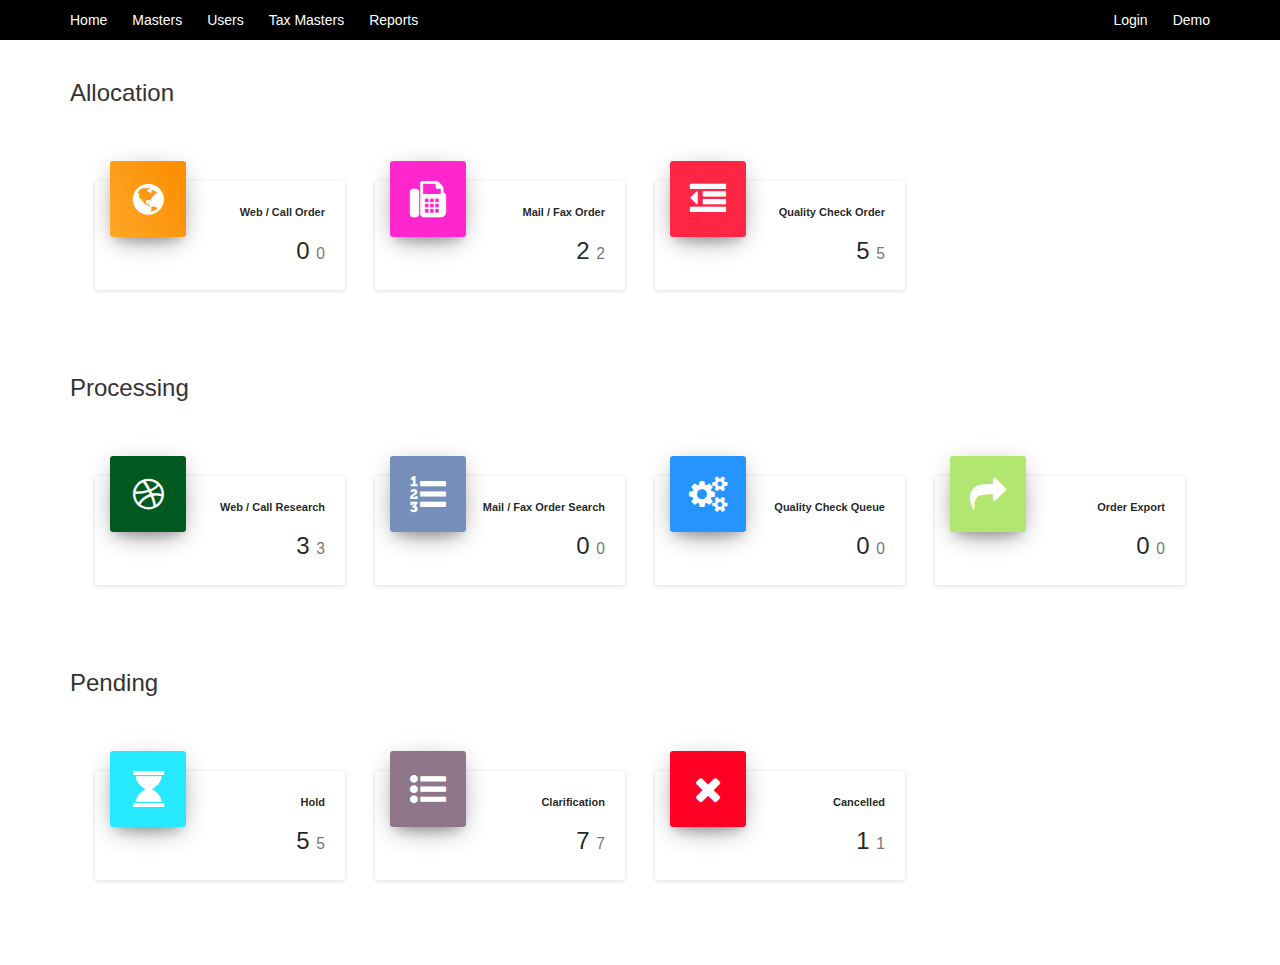
<file: index.html>
<!DOCTYPE html>
<html>
<head>
	<title>sample</title>
	<!-- Latest compiled and minified CSS -->
	<link rel="stylesheet" href="https://maxcdn.bootstrapcdn.com/bootstrap/3.3.7/css/bootstrap.min.css">

	
    <link href="New_Dashcss/style.css" rel="stylesheet" type="text/css" />
	<script src="https://ajax.googleapis.com/ajax/libs/jquery/3.3.1/jquery.min.js"></script>

	<!-- Latest compiled and minified JavaScript -->
	<script src="https://ajax.googleapis.com/ajax/libs/jquery/3.3.1/jquery.min.js"></script>


	<!-- custom fonts -->
	<link href="https://maxcdn.bootstrapcdn.com/font-awesome/4.7.0/css/font-awesome.min.css" rel="stylesheet">

	<link rel="stylesheet" type="text/css" href="https://maxcdn.bootstrapcdn.com/font-awesome/4.7.0/css/font-awesome.min.css">
	
</head>
<body>
	<div class="col-md-12 col-sm-12 col-xs-12" style="background-color: #000;">
		<div class="container">
			<div class="col-md-12 col-sm-12 col-xs-12" style="padding: 0px;">
				<div class="col-md-6 col-sm-6 col-xs-12 one">
					<ul>
						<li><a href="">Home</a></li>
						<li><a href="">Masters</a></li>
						<li><a href="">Users</a></li>
						<li><a href="">Tax Masters</a></li>
						<li><a href="">Reports</a></li>
					</ul>
				</div>
				<div class="col-md-6 col-sm-6 col-xs-12 two" style="text-align: right;">
					<ul>
						<li><a href="">Demo</a></li>
						<li><a href="">Login</a></li>
					</ul>
				</div>
			</div>
		</div>
	</div>

	<div class="col-md-12 col-sm-12 col-xs-12" style="padding: 20px 0px;">
		<div class="container">

			<!-- allocation -->
			<div class="col-md-12 col-sm-12 col-xs-12 three">
				<h3 style="font-weight: normal;">Allocation</h3>

				<div class="col-md-12 col-sm-12 col-xs-12" style="padding: 40px 10px;">
					<!-- <div class="col-md-3 four" style="">
						<div class="col-md-12 five">
							<h4>Web / Call Order</h4>
							<i class="web fa fa-globe"><span class="badge bd">0</span></i>
						</div>
					</div>
					<div class="col-md-3 four" style="">
						<div class="col-md-12 five">
							<h4>Mail / Fax Order</h4>
							<i class="web fa fa-globe"><span class="badge bd">0</span></i>
						</div>
					</div> -->

					<div class="col-md-3 col-sm-6 col-xs-12">
                        <div class="card card-stats">
                            <div class="card-header" data-background-color="orange" style="background: linear-gradient(60deg, #ffa726, #fb8c00);">
                                <!-- <i class="material-icons">content_copy</i> -->
                                <i class="fa fa-globe"></i>
                            </div>
                            <div class="card-content">
                                <h6 class="category">Web / Call Order</h6>
                                <h3 class="title">0
                                    <small>0</small>
                                </h3>
                            </div>
                            <div class="card-footer">
                                <div class="stats">
                                    <!-- <i class="material-icons text-danger">warning</i> -->
                                    <!-- <a href="#">More ...</a> -->
                                </div>
                            </div>
                        </div>
                    </div>

                    <div class="col-md-3 col-sm-6 col-xs-12">
                        <div class="card card-stats">
                            <div class="card-header" data-background-color="red" style="background: linear-gradient(60deg, #ff26ce, #ff26ce);">
                                <!-- <i class="material-icons">content_copy</i> -->
                                <i class="fa fa-fax"></i>
                            </div>
                            <div class="card-content">
                                <h6 class="category">Mail / Fax Order</h6>
                                <h3 class="title">2
                                    <small>2</small>
                                </h3>
                            </div>
                            <div class="card-footer">
                                <div class="stats">
                                    <!-- <i class="material-icons text-danger">warning</i> -->
                                    <!-- <a href="#">More ...</a> -->
                                </div>
                            </div>
                        </div>
                    </div>

                    <div class="col-md-3 col-sm-6 col-xs-12">
                        <div class="card card-stats">
                            <div class="card-header" data-background-color="red" style="background: linear-gradient(60deg, #ff2645, #ff2645);">
                                <!-- <i class="material-icons">content_copy</i> -->
                                <i class="fa fa-outdent"></i>
                            </div>
                            <div class="card-content">
                                <h6 class="category">Quality Check Order</h6>
                                <h3 class="title">5
                                    <small>5</small>
                                </h3>
                            </div>
                            <div class="card-footer">
                                <div class="stats">
                                    <!-- <i class="material-icons text-danger">warning</i> -->
                                    <!-- <a href="#">More ...</a> -->
                                </div>
                            </div>
                        </div>
                    </div>
				</div>
			</div>

			<!-- Processing  -->
			<div class="col-md-12 col-sm-12 col-xs-12 three">
				<h3 style="font-weight: normal;">Processing</h3>

				<div class="col-md-12 col-sm-12 col-xs-12" style="padding: 40px 10px;">

					<div class="col-md-3 col-sm-6 col-xs-12">
                        <div class="card card-stats">
                            <div class="card-header" data-background-color="orange" style="background: linear-gradient(60deg, #005a20, #005a20);">
                                <!-- <i class="material-icons">content_copy</i> -->
                                <i class="fa fa-dribbble"></i>
                            </div>
                            <div class="card-content">
                                <h6 class="category">Web / Call Research</h6>
                                <h3 class="title">3
                                    <small>3</small>
                                </h3>
                            </div>
                            <div class="card-footer">
                                <div class="stats">
                                    <!-- <i class="material-icons text-danger">warning</i> -->
                                    <!-- <a href="#">More ...</a> -->
                                </div>
                            </div>
                        </div>
                    </div>

                    <div class="col-md-3 col-sm-6 col-xs-12">
                        <div class="card card-stats">
                            <div class="card-header" data-background-color="red" style="background: linear-gradient(60deg, #4d6ca5c4, #4d6ca5c4);">
                                <!-- <i class="material-icons">content_copy</i> -->
                                <i class="fa fa-list-ol"></i>
                            </div>
                            <div class="card-content">
                                <h6 class="category">Mail / Fax Order Search</h6>
                                <h3 class="title">0
                                    <small>0</small>
                                </h3>
                            </div>
                            <div class="card-footer">
                                <div class="stats">
                                    <!-- <i class="material-icons text-danger">warning</i> -->
                                    <!-- <a href="#">More ...</a> -->
                                </div>
                            </div>
                        </div>
                    </div>

                    <div class="col-md-3 col-sm-6 col-xs-12">
                        <div class="card card-stats">
                            <div class="card-header" data-background-color="red" style="background: linear-gradient(60deg, #2694ff, #2694ff);">
                                <!-- <i class="material-icons">content_copy</i> -->
                                <i class="fa fa-cogs"></i>
                            </div>
                            <div class="card-content">
                                <h6 class="category">Quality Check Queue</h6>
                                <h3 class="title">0
                                    <small>0</small>
                                </h3>
                            </div>
                            <div class="card-footer">
                                <div class="stats">
                                    <!-- <i class="material-icons text-danger">warning</i> -->
                                    <!-- <a href="#">More ...</a> -->
                                </div>
                            </div>
                        </div>
                    </div>

                    <div class="col-md-3 col-sm-6 col-xs-12">
                        <div class="card card-stats">
                            <div class="card-header" data-background-color="red" style="background: linear-gradient(60deg, #b1e671, #b1e671);">
                                <!-- <i class="material-icons">content_copy</i> -->
                                <i class="fa fa-share"></i>
                            </div>
                            <div class="card-content">
                                <h6 class="category">Order Export</h6>
                                <h3 class="title">0
                                    <small>0</small>
                                </h3>
                            </div>
                            <div class="card-footer">
                                <div class="stats">
                                    <!-- <i class="material-icons text-danger">warning</i> -->
                                    <!-- <a href="#">More ...</a> -->
                                </div>
                            </div>
                        </div>
                    </div>
				</div>
			</div>

			<!-- Pending -->
			<div class="col-md-12 col-sm-12 col-xs-12 three">
				<h3 style="font-weight: normal;">Pending</h3>

				<div class="col-md-12 col-sm-12 col-xs-12" style="padding: 40px 10px;">

					<div class="col-md-3 col-sm-6 col-xs-12">
                        <div class="card card-stats">
                            <div class="card-header" data-background-color="orange" style="background: linear-gradient(60deg, #26e8ff, #26e8ff);">
                                <!-- <i class="material-icons">content_copy</i> -->
                                <i class="fa fa-hourglass"></i>
                            </div>
                            <div class="card-content">
                                <h6 class="category">Hold</h6>
                                <h3 class="title">5
                                    <small>5</small>
                                </h3>
                            </div>
                            <div class="card-footer">
                                <div class="stats">
                                    <!-- <i class="material-icons text-danger">warning</i> -->
                                    <!-- <a href="#">More ...</a> -->
                                </div>
                            </div>
                        </div>
                    </div>

                    <div class="col-md-3 col-sm-6 col-xs-12">
                        <div class="card card-stats">
                            <div class="card-header" data-background-color="red" style="background: linear-gradient(60deg, #8f7589, #8f7589);">
                                <!-- <i class="material-icons">content_copy</i> -->
                                <i class="fa fa-list-ul"></i>
                            </div>
                            <div class="card-content">
                                <h6 class="category">Clarification</h6>
                                <h3 class="title">7
                                    <small>7</small>
                                </h3>
                            </div>
                            <div class="card-footer">
                                <div class="stats">
                                    <!-- <i class="material-icons text-danger">warning</i> -->
                                    <!-- <a href="#">More ...</a> -->
                                </div>
                            </div>
                        </div>
                    </div>

                    <div class="col-md-3 col-sm-6 col-xs-12">
                        <div class="card card-stats">
                            <div class="card-header" data-background-color="red" style="background: linear-gradient(60deg, #ff0024, #ff0024);">
                                <!-- <i class="material-icons">content_copy</i> -->
                                <i class="fa fa-remove"></i>
                            </div>
                            <div class="card-content">
                                <h6 class="category">Cancelled</h6>
                                <h3 class="title">1
                                    <small>1</small>
                                </h3>
                            </div>
                            <div class="card-footer">
                                <div class="stats">
                                    <!-- <i class="material-icons text-danger">warning</i> -->
                                    <!-- <a href="#">More ...</a> -->
                                </div>
                            </div>
                        </div>
                    </div>
				</div>
			</div>
		</div>
	</div>

</body>
</html>
</file>
<file: New_Dashcss/style.css>
.one{
	padding: 10px 0px;
}
.one ul{
	list-style: none;
	margin: 0px;
	padding: 0px;
}
.one ul li{
	float: left;
}
.one ul li a{
	text-decoration: none;
	color: #fff;
	width: 100%;
	padding: 0px 25px;
}
.one ul li a:first-child{
	padding-left: 0px;
}
.two{
	padding: 10px 0px;
}
.two ul{
	list-style: none;
	margin: 0px;
	padding: 0px;
}
.two ul li{
	float: right;
}
.two ul li a{
	text-decoration: none;
	color: #fff;
	width: 100%;
	padding: 0px 25px;
}
.two ul li a:first-child{
	padding-right: 0px;
}
.three{
	padding: 0px;
}
.three h2{
	margin: 0px;
}



.card {
    display: inline-block;
    position: relative;
    width: 100%;
    margin: 25px 0;
    box-shadow: 0 1px 4px 0 rgba(0, 0, 0, 0.14);
    border-radius: 3px;
    color: rgba(0, 0, 0, 0.87);
    background: #fff;
}

.card-stats .card-header {
    float: left;
    text-align: center;
}
.card [data-background-color] {
    color: #FFFFFF;
}
.card [data-background-color="orange"] {
    background: linear-gradient(60deg, #ffa726, #fb8c00);
    box-shadow: 0 12px 20px -10px rgba(255, 152, 0, 0.28), 0 4px 20px 0px rgba(0, 0, 0, 0.12), 0 7px 8px -5px rgba(255, 152, 0, 0.2);
}
.card .card-header {
    box-shadow: 0 10px 30px -12px rgba(0, 0, 0, 0.42), 0 4px 25px 0px rgba(0, 0, 0, 0.12), 0 8px 10px -5px rgba(0, 0, 0, 0.2);
    margin: -20px 15px 0;
    border-radius: 3px;
    padding: 10px;
    background-color: #999999;
}
.card-stats .card-header i {
    font-size: 36px;
    line-height: 56px;
    width: 56px;
    height: 56px;
}
.card-stats .card-content {
    text-align: right;
    padding-top: 10px;
}
.card .card-content {
    padding: 15px 20px;
}
.card .card-content .category {
    margin-bottom: 0;
}
.card .category:not([class*="text-"]) {
    font-weight:bold;
    font-size:15px;
}

.stats a{
	text-decoration: none;
}


.h6, h6 {
    font-size: 11px !important;
}

.title span
{
    font-size:20px;
}


.card-content a
{
    text-decoration:none !important;
}
.card-content a span
{
    font-size:11px !important;
}


tr:nth-child(even) {
    background-color: #f9f9f9;
}
</file>
